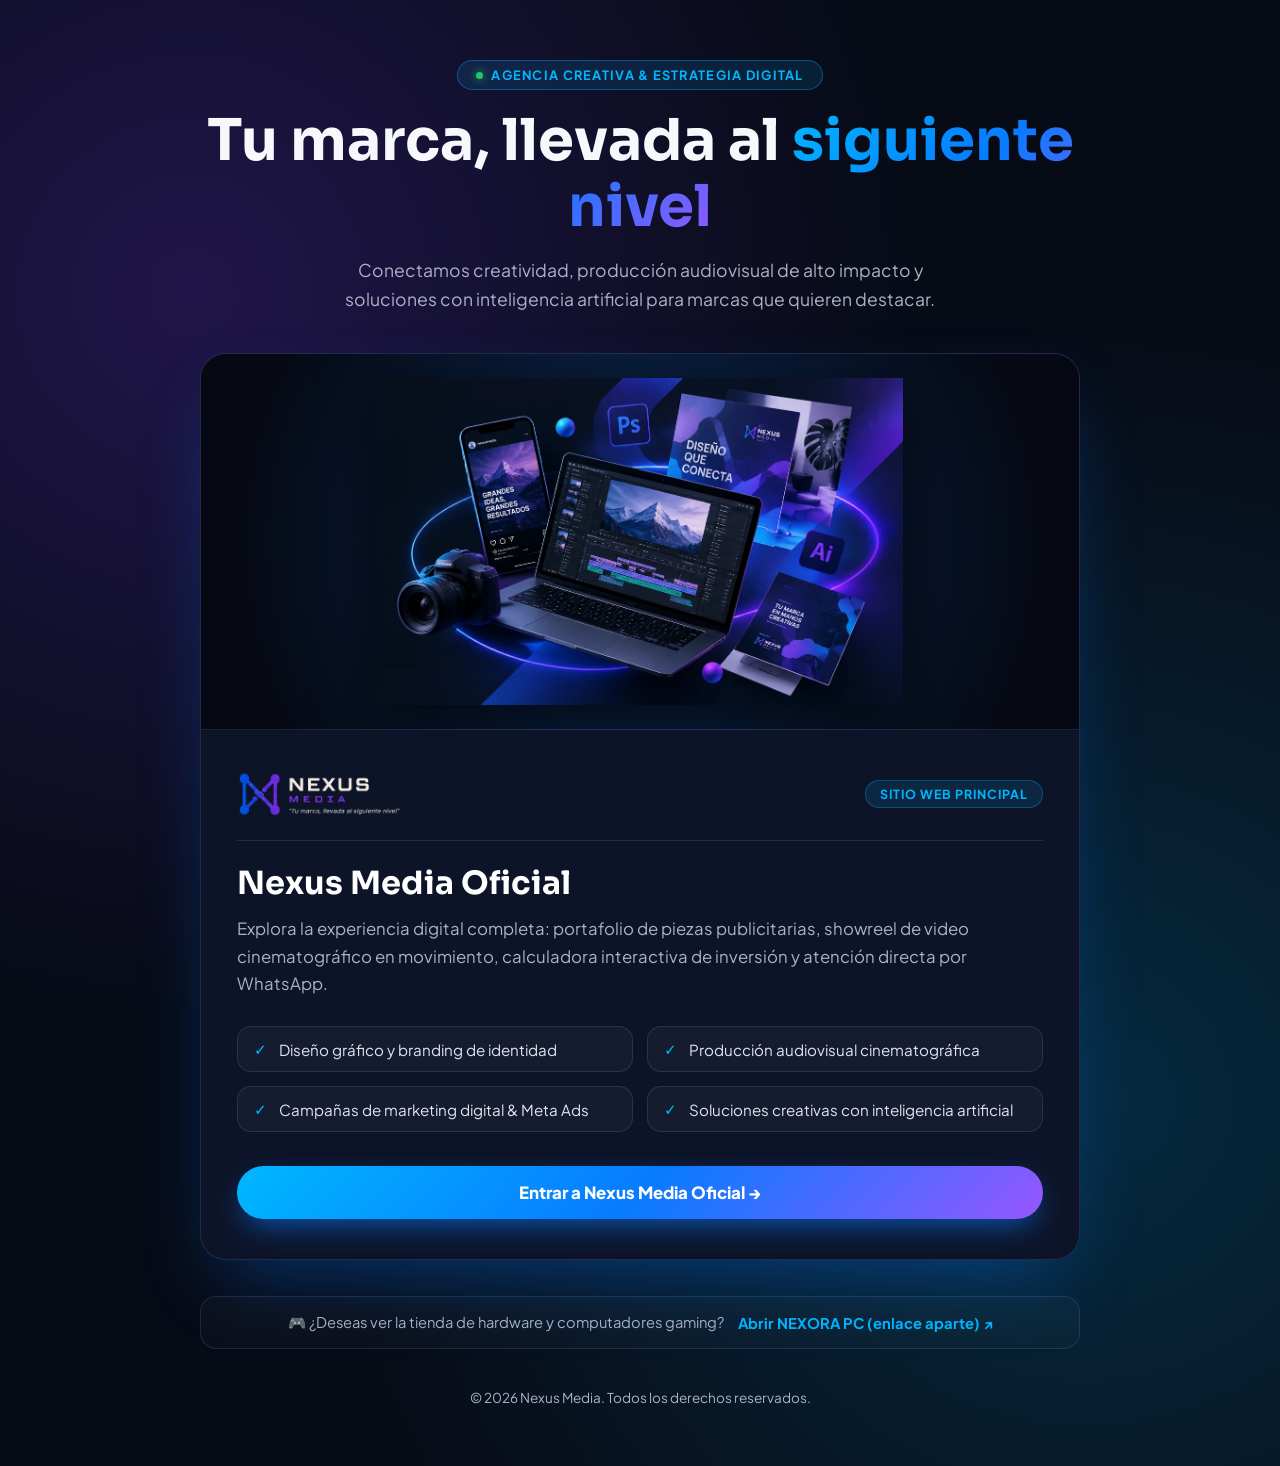
<file: portal.html>
<!DOCTYPE html>
<html lang="es">
<head>
  <meta charset="utf-8">
  <meta name="viewport" content="width=device-width, initial-scale=1">
  <title>Nexus Hub — Acceso a Nexus Media</title>
  <meta name="description" content="Acceso oficial a Nexus Media — Agencia Creativa Digital: diseño gráfico, producción audiovisual cinematográfica, marketing digital y soluciones con inteligencia artificial.">
  <link rel="icon" href="assets/img/favicon.png">
  <link rel="preconnect" href="https://fonts.googleapis.com">
  <link rel="preconnect" href="https://fonts.gstatic.com" crossorigin>
  <link href="https://fonts.googleapis.com/css2?family=Plus+Jakarta+Sans:wght@400;500;600;700;800&family=Sora:wght@600;700;800&display=swap" rel="stylesheet">
  <style>
    :root {
      --bg: #070B16;
      --card-bg: #0D1428;
      --cyan: #00B7FF;
      --violet: #9657FF;
      --blue: #087BFF;
      --grad: linear-gradient(135deg, var(--cyan) 0%, var(--blue) 50%, var(--violet) 100%);
      --text: #F7F8FC;
      --text-muted: #AAB2C5;
      --line: rgba(140, 160, 255, 0.16);
    }
    * { box-sizing: border-box; margin: 0; padding: 0; }
    body {
      background: var(--bg);
      color: var(--text);
      font-family: 'Plus Jakarta Sans', system-ui, sans-serif;
      min-height: 100vh;
      display: flex;
      flex-direction: column;
      justify-content: center;
      padding: 60px 20px;
      background-image: 
        radial-gradient(circle at 15% 20%, rgba(120, 59, 255, 0.22) 0%, transparent 45%),
        radial-gradient(circle at 85% 75%, rgba(0, 183, 255, 0.18) 0%, transparent 50%);
    }
    .wrap {
      width: min(880px, 100%);
      margin: 0 auto;
    }
    header {
      text-align: center;
      margin-bottom: 40px;
    }
    .badge {
      display: inline-flex;
      align-items: center;
      gap: 8px;
      background: rgba(0, 183, 255, 0.12);
      border: 1px solid rgba(0, 183, 255, 0.35);
      color: var(--cyan);
      font-size: 0.8rem;
      font-weight: 700;
      padding: 6px 18px;
      border-radius: 999px;
      text-transform: uppercase;
      letter-spacing: 0.1em;
      margin-bottom: 18px;
    }
    .badge::before {
      content: "";
      width: 7px;
      height: 7px;
      border-radius: 50%;
      background: #22c55e;
      box-shadow: 0 0 10px #22c55e;
    }
    h1 {
      font-family: 'Sora', sans-serif;
      font-size: clamp(2.4rem, 4.5vw, 3.6rem);
      line-height: 1.15;
      margin-bottom: 16px;
    }
    h1 span {
      background: var(--grad);
      -webkit-background-clip: text;
      background-clip: text;
      color: transparent;
    }
    p.lead {
      color: var(--text-muted);
      font-size: 1.1rem;
      max-width: 620px;
      margin: 0 auto;
      line-height: 1.6;
    }

    /* Tarjeta Principal Exclusiva de Nexus Media */
    .showcase-card {
      background: var(--card-bg);
      border: 1px solid var(--line);
      border-radius: 26px;
      overflow: hidden;
      display: flex;
      flex-direction: column;
      box-shadow: 0 35px 80px -25px rgba(8, 123, 255, 0.4);
      transition: all 0.35s ease;
      position: relative;
    }
    .showcase-card:hover {
      border-color: rgba(0, 183, 255, 0.5);
      box-shadow: 0 40px 90px -20px rgba(120, 59, 255, 0.55);
    }
    .preview-box {
      aspect-ratio: 21/9;
      background: radial-gradient(circle at center, rgba(8, 123, 255, 0.25) 0%, #060913 85%);
      display: flex;
      align-items: center;
      justify-content: center;
      padding: 24px;
      border-bottom: 1px solid var(--line);
      position: relative;
      overflow: hidden;
    }
    .preview-box img {
      max-width: 100%;
      max-height: 100%;
      width: auto;
      height: auto;
      object-fit: contain;
      filter: drop-shadow(0 15px 30px rgba(0,0,0,0.7));
      transition: transform 0.5s ease;
      display: block;
    }
    .showcase-card:hover .preview-box img {
      transform: scale(1.03);
    }
    .card-content {
      padding: 40px 36px;
      display: flex;
      flex-direction: column;
    }
    .brand-header {
      display: flex;
      align-items: center;
      justify-content: space-between;
      gap: 16px;
      padding-bottom: 22px;
      margin-bottom: 22px;
      border-bottom: 1px solid var(--line);
      flex-wrap: wrap;
    }
    .brand-logo-img {
      height: 48px;
      width: auto;
      max-width: 220px;
      object-fit: contain;
      display: block;
    }
    .brand-tag {
      font-size: 0.78rem;
      font-weight: 700;
      color: var(--cyan);
      text-transform: uppercase;
      letter-spacing: 0.08em;
      background: rgba(0, 183, 255, 0.12);
      border: 1px solid rgba(0, 183, 255, 0.3);
      padding: 5px 14px;
      border-radius: 999px;
    }
    h2 {
      font-family: 'Sora', sans-serif;
      font-size: 2rem;
      margin-bottom: 12px;
      color: #fff;
    }
    .desc {
      color: var(--text-muted);
      font-size: 1.05rem;
      line-height: 1.65;
      margin-bottom: 28px;
    }
    .feature-grid {
      display: grid;
      grid-template-columns: 1fr 1fr;
      gap: 14px;
      margin-bottom: 34px;
    }
    .feature-item {
      display: flex;
      align-items: center;
      gap: 12px;
      font-size: 0.95rem;
      color: #dfe3f1;
      background: rgba(255, 255, 255, 0.035);
      border: 1px solid var(--line);
      padding: 12px 16px;
      border-radius: 14px;
    }
    .feature-item::before {
      content: "✓";
      color: var(--cyan);
      font-weight: 800;
    }
    .btn-main {
      display: inline-flex;
      align-items: center;
      justify-content: center;
      gap: 12px;
      padding: 16px 36px;
      border-radius: 999px;
      font-weight: 800;
      font-size: 1.05rem;
      text-decoration: none;
      cursor: pointer;
      background: var(--grad);
      color: #fff;
      box-shadow: 0 12px 30px -8px rgba(8, 123, 255, 0.7);
      transition: all 0.25s;
    }
    .btn-main:hover {
      transform: translateY(-2px);
      box-shadow: 0 16px 40px -6px rgba(0, 183, 255, 0.85);
      filter: brightness(1.1);
    }

    /* Enlace Aparte para PC Gaming */
    .alt-access-bar {
      margin-top: 36px;
      text-align: center;
      background: rgba(255, 255, 255, 0.025);
      border: 1px solid var(--line);
      border-radius: 16px;
      padding: 16px 22px;
      display: flex;
      align-items: center;
      justify-content: center;
      gap: 14px;
      flex-wrap: wrap;
      font-size: 0.92rem;
      color: var(--text-muted);
    }
    .alt-access-bar a {
      color: var(--cyan);
      text-decoration: none;
      font-weight: 700;
      display: inline-flex;
      align-items: center;
      gap: 6px;
      transition: color 0.2s;
    }
    .alt-access-bar a:hover {
      color: #fff;
      text-decoration: underline;
    }

    footer {
      text-align: center;
      margin-top: 40px;
      color: var(--text-muted);
      font-size: 0.85rem;
    }
    @media (max-width: 700px) {
      .feature-grid { grid-template-columns: 1fr; }
      .preview-box { aspect-ratio: 16/9; }
      .card-content { padding: 26px 20px; }
    }
  </style>
</head>
<body>
  <div class="wrap">
    <header>
      <div class="badge">Agencia Creativa & Estrategia Digital</div>
      <h1>Tu marca, llevada al <span>siguiente nivel</span></h1>
      <p class="lead">Conectamos creatividad, producción audiovisual de alto impacto y soluciones con inteligencia artificial para marcas que quieren destacar.</p>
    </header>

    <!-- Tarjeta Principal: Nexus Media -->
    <article class="showcase-card">
      <div class="preview-box">
        <img src="assets/img/banner-visual.webp" alt="Nexus Media — Creatividad, Tecnología e IA">
      </div>

      <div class="card-content">
        <div class="brand-header">
          <img src="assets/img/logo-full.png" alt="Nexus Media Logo" class="brand-logo-img">
          <span class="brand-tag">Sitio Web Principal</span>
        </div>

        <h2>Nexus Media Oficial</h2>
        <p class="desc">
          Explora la experiencia digital completa: portafolio de piezas publicitarias, showreel de video cinematográfico en movimiento, calculadora interactiva de inversión y atención directa por WhatsApp.
        </p>

        <div class="feature-grid">
          <div class="feature-item">Diseño gráfico y branding de identidad</div>
          <div class="feature-item">Producción audiovisual cinematográfica</div>
          <div class="feature-item">Campañas de marketing digital & Meta Ads</div>
          <div class="feature-item">Soluciones creativas con inteligencia artificial</div>
        </div>

        <a class="btn-main" href="index.html">
          Entrar a Nexus Media Oficial →
        </a>
      </div>
    </article>

    <!-- Enlace Aparte para NEXORA PC Gaming -->
    <div class="alt-access-bar">
      <span>🎮 ¿Deseas ver la tienda de hardware y computadores gaming?</span>
      <a href="nexora.html" target="_blank" rel="noopener">
        Abrir NEXORA PC (enlace aparte) ↗
      </a>
    </div>

    <footer>
      © 2026 Nexus Media. Todos los derechos reservados.
    </footer>
  </div>
</body>
</html>
</file>
